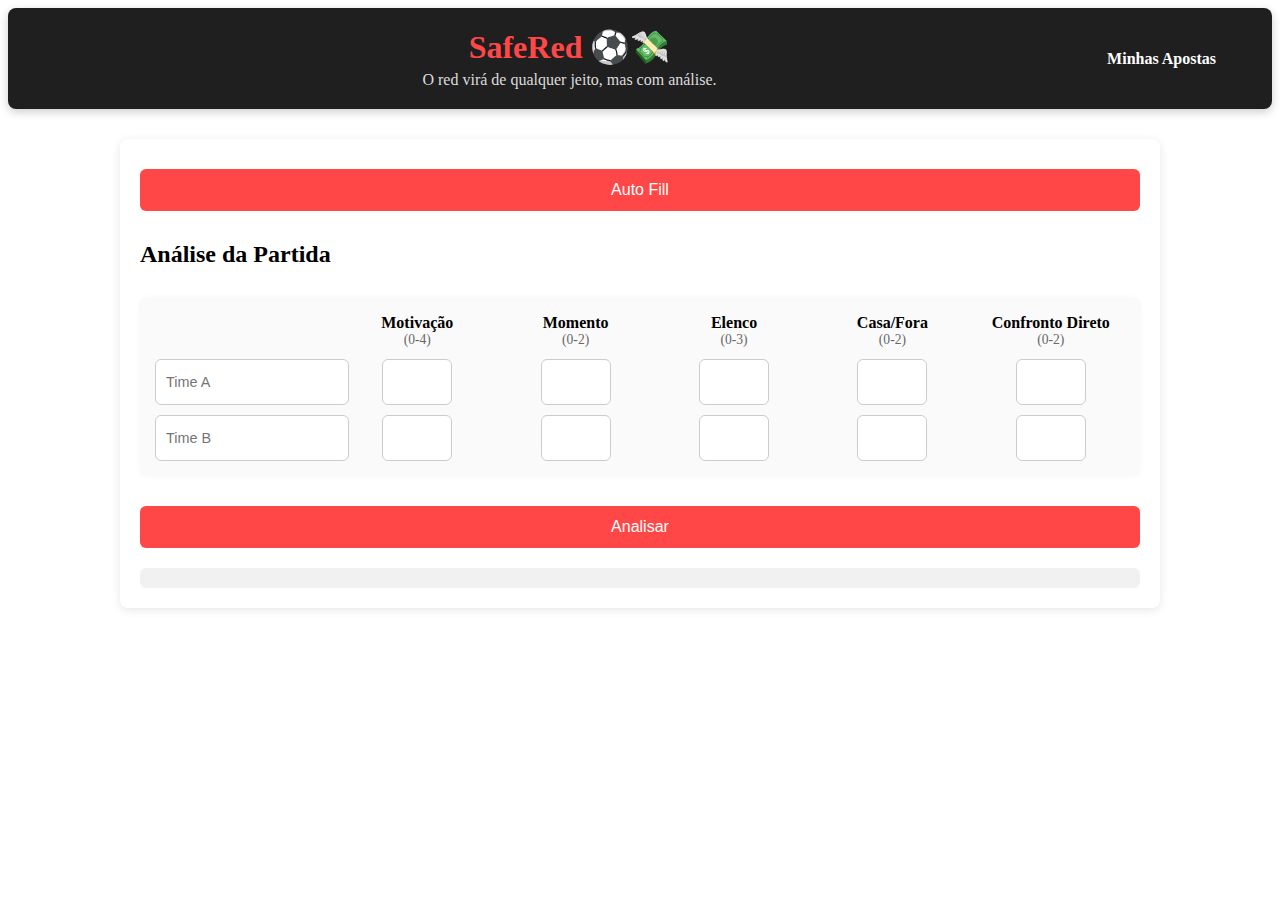
<file: index.html>
<!DOCTYPE html>
<html lang="pt-br">
<head>
    <meta charset="UTF-8">
    <meta name="viewport" content="width=device-width, initial-scale=1.0">
    <title>Home | SafeRed</title>
    <link rel="stylesheet" href="/css/style.css" />
    <link rel="icon" type="image/png" href="img/logo.png">

</head>
<body>
    <!-- Cabeçalho -->
    <header class="topo">
      <div class="topo-container">
      <div class="logo-central">
      <h1 class="titulo">SafeRed <span class="emoji">⚽💸</span></h1>
      <p class="slogan">O red virá de qualquer jeito, mas com análise.</p>
      </div>
      <nav class="menu-navegacao">
        <a href="minhas-apostas.html">Minhas Apostas</a>
      </nav>
      </div>
    </header>
      
      <!-- Formulário -->
      <main>
         
        <!-- Botão AutoFill -->
        <button type="button" id="auto-fill" style="margin-bottom: 10px;">Auto Fill</button>


        <form id="form-analise">
          <h2>Análise da Partida</h2>
      
          <div class="analise-grid">
            <div class="label"></div>
            <div>Motivação<br><span class="sub-label">(0-4)</span></div>
            <div>Momento<br><span class="sub-label">(0-2)</span></div>
            <div>Elenco<br><span class="sub-label">(0-3)</span></div>
            <div>Casa/Fora<br><span class="sub-label">(0-2)</span></div>
            <div>Confronto Direto<br><span class="sub-label">(0-2)</span></div>
      
            <div class="label"><input type="text" id="timeA" placeholder="Time A" required></div>
            <input type="number" id="motivacaoA" step="0.25" min="0" max="4" />
            <input type="number" id="momentoA" step="0.25" min="0" max="2" />
            <input type="number" id="elencoA" step="0.25" min="0" max="3" />
            <input type="number" id="casaForaA" step="0.25" min="0" max="2" />
            <input type="number" id="confrontoA" step="0.25" min="0" max="2" />
      
            <div class="label"><input type="text" id="timeB" placeholder="Time B" required></div>
            <input type="number" id="motivacaoB" step="0.25" min="0" max="4" />
            <input type="number" id="momentoB" step="0.25" min="0" max="2" />
            <input type="number" id="elencoB" step="0.25" min="0" max="3" />
            <input type="number" id="casaForaB" step="0.25" min="0" max="2" />
            <input type="number" id="confrontoB" step="0.25" min="0" max="2" />
          </div>
      
          <button type="submit">Analisar</button>
        </form>
      
        <!-- Aqui entra o texto da sugestão de aposta -->
        <div id="resultado" class="resultado">
          <div id="linha-resultado">
            <p id="texto-resultado"></p>

            <div id="botoes-acao" style="display: none;">
              <button type="button" id="adicionar-aposta">Adicionar ao carrinho</button>
              <button type="button" id="descartar-aposta">Descartar</button>
            </div>
          </div>
        </div>

      <!-- Carrinho de apostas -->  
      <div id="carrinho-apostas" style="display: none;">
        <h3>Apostas adicionadas:</h3>
        <div class="carrinho-conteudo">
          <table border="1" cellspacing="0" cellpadding="5">
            <thead id="lista-apostas"></thead>
          </table>
        <div class="finalizar-container">
          <button id="finalizar-aposta">Finalizar aposta</button>
        </div>
        </div>
      </div>

<!-- Modal de Finalização -->
<div id="modal-finalizar" class="modal" style="display: none;">
  <div class="modal-conteudo">
    <span class="fechar-modal">&times;</span>
    <h2>Finalizar Aposta</h2>

    <!-- Campos do formulário -->
    <label>Casa de Aposta:</label>
    <input type="text" id="casa-aposta" placeholder="Ex: Betano"><br>

    <label>Odd Total:</label>
    <input type="number" id="odd-total" step="0.01" placeholder="Ex: 3.25"><br>

    <label>Valor Apostado (R$):</label>
    <input type="number" id="valor-apostado" step="0.01" placeholder="Ex: 50"><br>

    <label>Retorno Esperado:</label>
    <input type="text" id="retorno-esperado" disabled><br>

    <h3>Análises incluídas:</h3>
      <table id="resumo-apostas" class="tabela-analises" style="width: 100%; margin-top: 10px;">
        <thead>
          <tr>
            <th>#</th>
            <th>Vantagem</th>
            <th>Sugestão</th>
            <th>Time A Favor</th>
            <th>Time Contra</th>
          </tr>
        </thead>
        <tbody id="corpo-tabela-analises"></tbody>
      </table>

    <button id="confirmar-finalizacao">Confirmar</button>
  </div>
</div>
      

      </main>

      <script src="js/main.js"></script>
</body>
</html>
</file>
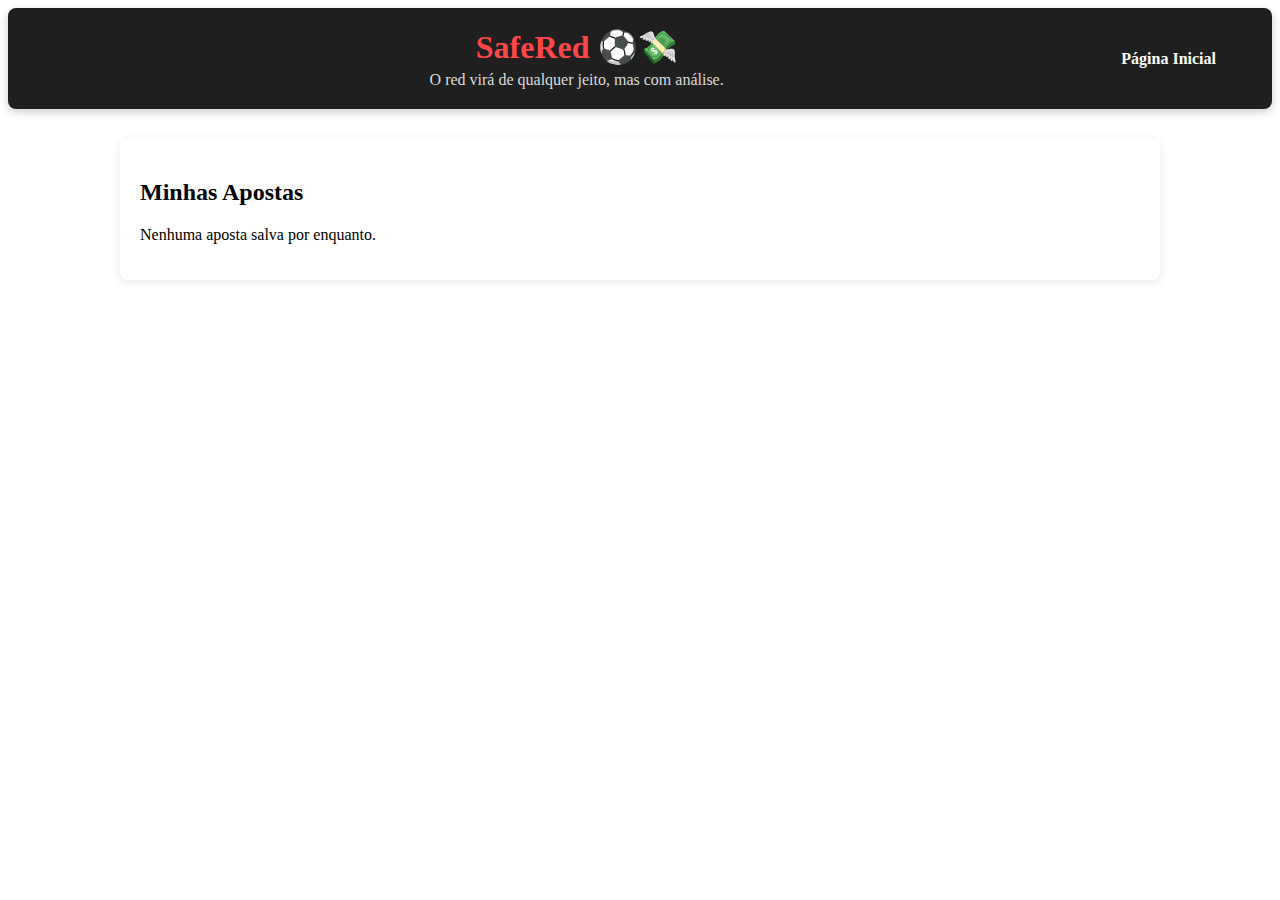
<file: minhas-apostas.html>
<!DOCTYPE html>
<html lang="pt-BR">
<head>
  <meta charset="UTF-8">
  <title>Minhas Apostas | SafeRed</title>
  <link rel="stylesheet" href="/css/style.css">
</head>
<body>

  <!-- Cabeçalho -->
  <header class="topo">
    <div class="topo-container">
      <div class="logo-central">
        <h1 class="titulo">SafeRed <span class="emoji">⚽💸</span></h1>
        <p class="slogan">O red virá de qualquer jeito, mas com análise.</p>
      </div>
      <nav class="menu-navegacao">
        <a href="index.html">Página Inicial</a>
      </nav>
    </div>
  </header>

  <main class="container">
    <h2>Minhas Apostas</h2>
    <div id="lista-apostas-salvas">
      <!-- As apostas do localStorage serão carregadas aqui via JS -->
    </div>
  </main>
<!-- Modal Detalhes da Aposta -->
<div id="modal-detalhes" class="modal" style="display:none;">
  <div class="modal-conteudo">
    <span class="fechar-modal">&times;</span>
    <h2>Detalhes da Aposta</h2>

    <div id="analises-resumo" style="margin-bottom:10px;"></div>

    <label for="resultado-select">Resultado:</label>
    <select id="resultado-select" style="width:100%;margin:6px 0 10px;">
      <option value="">Selecione...</option>
      <option value="green">Green ✅</option>
      <option value="red">Red ❌</option>
      <option value="cashout">Cashout 🟨</option>
    </select>

    <!-- aparece só se escolher red -->
    <div id="red-detalhes" style="display:none; margin-top:10px;">
      <p>Marque quais análises falharam:</p>
      <div id="checkbox-analises"></div>
    </div>

    <!-- aparece só se escolher cashout -->
    <div id="cashout-campo" style="display:none; margin-top:8px;">
      <label for="cashout-valor">Valor obtido no cashout (R$):</label>
      <input type="number" id="cashout-valor" step="0.01" min="0" placeholder="Ex: 75.50" style="width:100%;">
    </div>

    <div style="margin-top:16px;text-align:right;">
      <button id="salvar-detalhes">Salvar</button>
    </div>
  </div>
</div>


  <script src="js/minhas-apostas.js"></script>
</body>
</html>
</file>
<file: css/style.css>
/* Cabeçalho */
.topo {
  background-color: #1f1f1f;
  padding: 20px 40px;
  border-radius: 8px;
  margin-bottom: 20px;
  box-shadow: 0 3px 10px rgba(0, 0, 0, 0.2);
}

.topo-container {
  display: flex;
  justify-content: space-between;
  align-items: center;
  flex-wrap: wrap;
}

.logo-central {
  text-align: center;
  flex: 1;
}

.titulo {
  color: #ff4747;
  font-size: 2rem;
  margin: 0;
}

.slogan {
  color: #dcdcdc;
  margin: 5px 0 0;
}

.menu-navegacao {
  text-align: right;
}

.menu-navegacao a {
  color: #fff;
  text-decoration: none;
  font-weight: bold;
  padding: 8px 16px;
  border-radius: 6px;
  transition: background-color 0.3s;
}

.menu-navegacao a:hover {
  background-color: #ff4747;
  color: #fff;
}



/* ======= FORMULÁRIO PRINCIPAL ======= */

main {
    background-color: #fff;
    padding: 20px;
    margin: 30px auto;
    max-width: 1000px;
    border-radius: 8px;
    box-shadow: 0 2px 10px rgba(0,0,0,0.1);
  }
  
  /* Título */
  form h2 {
    margin-bottom: 30px;
  }
  
  /* ======= GRID DE ANÁLISE ======= */
  
  .analise-grid {
    display: grid;
    grid-template-columns: 1.2fr repeat(5, 1fr);
    gap: 10px;
    align-items: center;
    margin-bottom: 20px;
    background: #fafafa;
    padding: 15px;
    border-radius: 8px;
    box-shadow: 0 0 5px rgba(0,0,0,0.05);
  }
  
  /* Títulos das colunas (Motivação, Momento...) */
  .analise-grid > div:nth-child(-n+6) {
    height: 36px;
    display: flex;
    align-items: center;
    justify-content: center;
    font-weight: bold;
  }
  
  .sub-label {
  font-size: 0.85em;
  font-weight: normal;
  color: #666;
}

.analise-grid > div:nth-child(-n+6) {
  text-align: center;
  line-height: 1.2;
  flex-direction: column;
}


  /* Inputs */
  .analise-grid input {
    height: 36px;
    padding: 4px;
    font-size: 0.9em;
    border-radius: 6px;
    border: 1px solid #ccc;
    align-self: center;
    justify-self: center;
  }
  
  /* Input de nome dos times */
  .analise-grid input[type="text"] {
    width: 100%;
    text-align: left;
    padding-left: 10px;
  }
  
  /* Inputs numéricos (pontuação) */
  .analise-grid input[type="number"] {
    width: 60px;
    text-align: center;
  }
  
  /* ======= BOTÃO DE ANALISE ======= */
  
  button {
    background-color: #ff4747;
    color: white;
    border: none;
    padding: 12px;
    font-size: 1em;
    border-radius: 6px;
    cursor: pointer;
    width: 100%;
    margin-top: 10px;
  }
  
  button:hover {
    background-color: #cc3939;
  }
  
  /* ======= RESULTADO ======= */

  #resultado {
    margin-top: 20px;
    font-weight: bold;
    font-size: 1.1em;
    padding: 10px;
    background: #f1f1f1;
    border-radius: 6px;
  }

  #linha-resultado {
    display: flex;
    align-items: center;
    justify-content: space-between;
    gap: 10px;
    flex-wrap: wrap; /* Evita quebra feia em telas pequenas */
  }

  #texto-resultado {
    color: black;
    margin: 0;
    font-size: 1rem;
  }
  
  /* ======= BOTOES ADICIONAR APOSTA E DESCARTAR ======= */
  #botoes-acao {
  display: flex;
  gap: 8px;
}

  #botoes-acao button {
    padding: 4px 8px;
    font-size: 0.85rem;
    border: none;
    border-radius: 4px;
    cursor: pointer;
  }

  #adicionar-aposta {
    background-color: #28a745;
    color: white;
  }

  #descartar-aposta {
    background-color: #dc3545;
    color: white;
  }
  
/* ======= CARRINHO DE APOSTAS ======= */

#carrinho-apostas {
  margin-top: 30px;
  background-color: #ffffff;
  border-radius: 8px;
  padding: 20px;
  box-shadow: 0 2px 6px rgba(0, 0, 0, 0.1);
}

#carrinho-apostas h3 {
  margin-bottom: 15px;
}

/* Tabela do carrinho */
#lista-apostas {
  width: 100%;
  border-collapse: collapse;
  border: none;
  font-size: 0.95rem;
}

/* Cabeçalho */
#lista-apostas th {
  background-color: #f8f8f8;
  font-weight: bold;
  padding: 10px 12px;
  border: none;
  border-bottom: 1px solid #ddd;
  text-align: center;
}

/* Células */
#lista-apostas td {
  padding: 10px 12px;
  text-align: center;
  border: none;
  border-bottom: 1px solid #ddd;
}

/* Ícone de remover aposta (posição e estilo básico) */
.remover-aposta {
  color: #dc3545;
  cursor: pointer;
  font-size: 1.1em;
  font-weight: bold;
}
.remover-aposta:hover {
  color: #a71d2a;
}

/* ======= BOTÃO FINALIZAR APOSTA ======= */
.carrinho-conteudo {
  display: flex;
  justify-content: space-between;
  align-items: flex-end;
  margin-top: 10px;
  gap: 20px;
}

#finalizar-aposta {
  align-self: flex-end;
  margin-right: 8px;
  padding: 10px 16px;
  font-size: 1rem;
  background-color: #ff4747;
  color: white;
  border: none;
  border-radius: 6px;
  cursor: pointer;
}

#finalizar-aposta:hover {
  background-color: #cc3939;
}

/* ======= MODAL DE FINALIZAÇÃO ======= */
.modal {
  position: fixed;
  top: 0;
  left: 0;
  width: 100%;
  height: 100%;
  background-color: rgba(0,0,0,0.5);
  display: flex;
  align-items: center;
  justify-content: center;
  z-index: 1000;
}

.modal-conteudo {
  background: white;
  padding: 20px 30px;
  border-radius: 8px;
  max-width: 500px;
  width: 100%;
  position: relative;
  box-shadow: 0 4px 12px rgba(0,0,0,0.3);
}

.modal-conteudo h2 {
  margin-top: 0;
  color: #ff4747;
}

.modal-conteudo label {
  display: block;
  margin-top: 10px;
  font-weight: bold;
}

.modal-conteudo input {
  width: 100%;
  padding: 8px;
  margin-top: 4px;
  border: 1px solid #ccc;
  border-radius: 4px;
}

.modal-conteudo ul {
  list-style: none;
  padding: 0;
  margin-top: 10px;
  font-size: 0.95em;
}

.modal-conteudo button {
  margin-top: 20px;
  width: 100%;
  background-color: #28a745;
}

.fechar-modal {
  position: absolute;
  top: 10px;
  right: 15px;
  font-size: 24px;
  color: #888;
  cursor: pointer;
}

/* TABELA DO MODAL */
/* ======= TABELA DE ANÁLISES NO MODAL ======= */
.tabela-analises {
  border-collapse: collapse;
  width: 100%;
  font-size: 14px;
  margin-top: 10px;
}

.tabela-analises th,
.tabela-analises td {
  border: 1px solid #ddd;
  padding: 6px 10px;
  text-align: left;
}

.tabela-analises th {
  background-color: #f5f5f5;
  font-weight: bold;
}

/* ====== PAGINA MINHAS APOSTAS =====*/
#lista-apostas-salvas table {
  width: 100%;
  border-collapse: collapse;
  margin-top: 20px;
}

#lista-apostas-salvas th,
#lista-apostas-salvas td {
  border: 1px solid #ddd;
  padding: 8px;
  text-align: center;
}

#lista-apostas-salvas th {
  background-color: #f2f2f2;
  font-weight: bold;
}

/* ====== BOTÃO DA LUPA DENTRO DA COLUNA AÇÕES =====*/
.detalhes-btn {
  background: none !important;   /* força sem fundo */
  border: none !important;       /* força sem borda */
  padding: 4px;
  cursor: pointer;
  font-size: 18px;
}

.detalhes-btn:hover,
.detalhes-btn:focus {
  background: none !important;   /* garante sem fundo no hover e focus */
  outline: none;                 /* tira contorno azul de foco */
}

.detalhes-btn:hover {
  transform: scale(1.2);  /* animaçãozinha opcional */
}

/* ====== Modal Detalhes ====== */
#modal-detalhes {
  position: fixed;
  inset: 0;
  background: rgba(0,0,0,0.5);
  display: none;          /* controlado via JS */
  justify-content: center;
  align-items: center;
  z-index: 1000;
}

#modal-detalhes .modal-conteudo {
  background: #fff;
  border-radius: 8px;
  padding: 20px 24px;
  width: 520px;
  max-width: 92vw;
  box-shadow: 0 10px 30px rgba(0,0,0,.2);
  position: relative;
}

#modal-detalhes .fechar-modal {
  position: absolute;
  right: 12px;
  top: 10px;
  font-size: 22px;
  color: #888;
  cursor: pointer;
}

#checkbox-analises {
  display: flex;
  flex-wrap: wrap;
  gap: 10px 16px;
}

#checkbox-analises label {
  display: inline-flex;
  align-items: center;
  gap: 8px;
  margin: 6px 0;
}

/* Lupa sem fundo/borda */
.detalhes-btn {
  background: none !important;
  border: none !important;
  padding: 4px;
  cursor: pointer;
  font-size: 18px;
}
.detalhes-btn:hover,
.detalhes-btn:focus { background: none !important; outline: none; }

/* Botão salvar do modal */
#salvar-detalhes {
  background: #28a745;
  color: #fff;
  border: 0;
  padding: 10px 16px;
  border-radius: 6px;
  cursor: pointer;
}
#salvar-detalhes:hover { background: #218838; }
</file>
